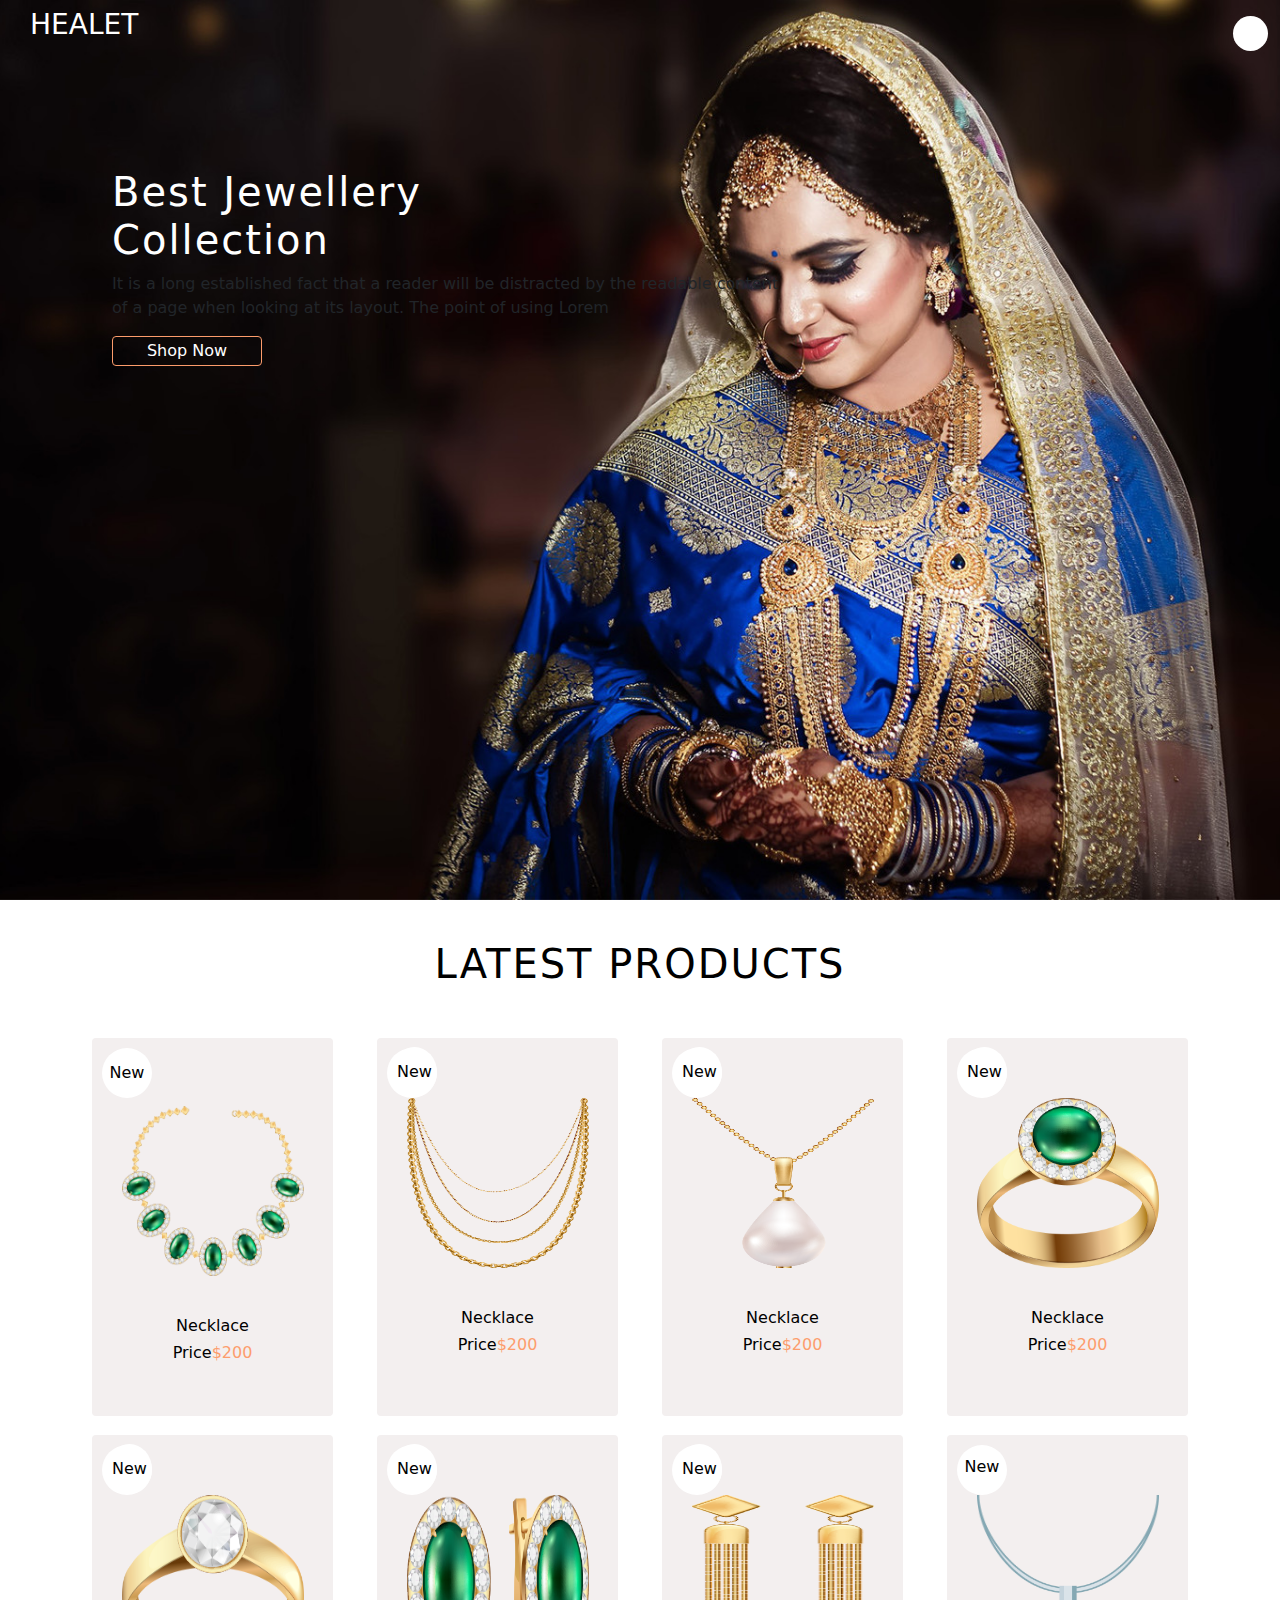
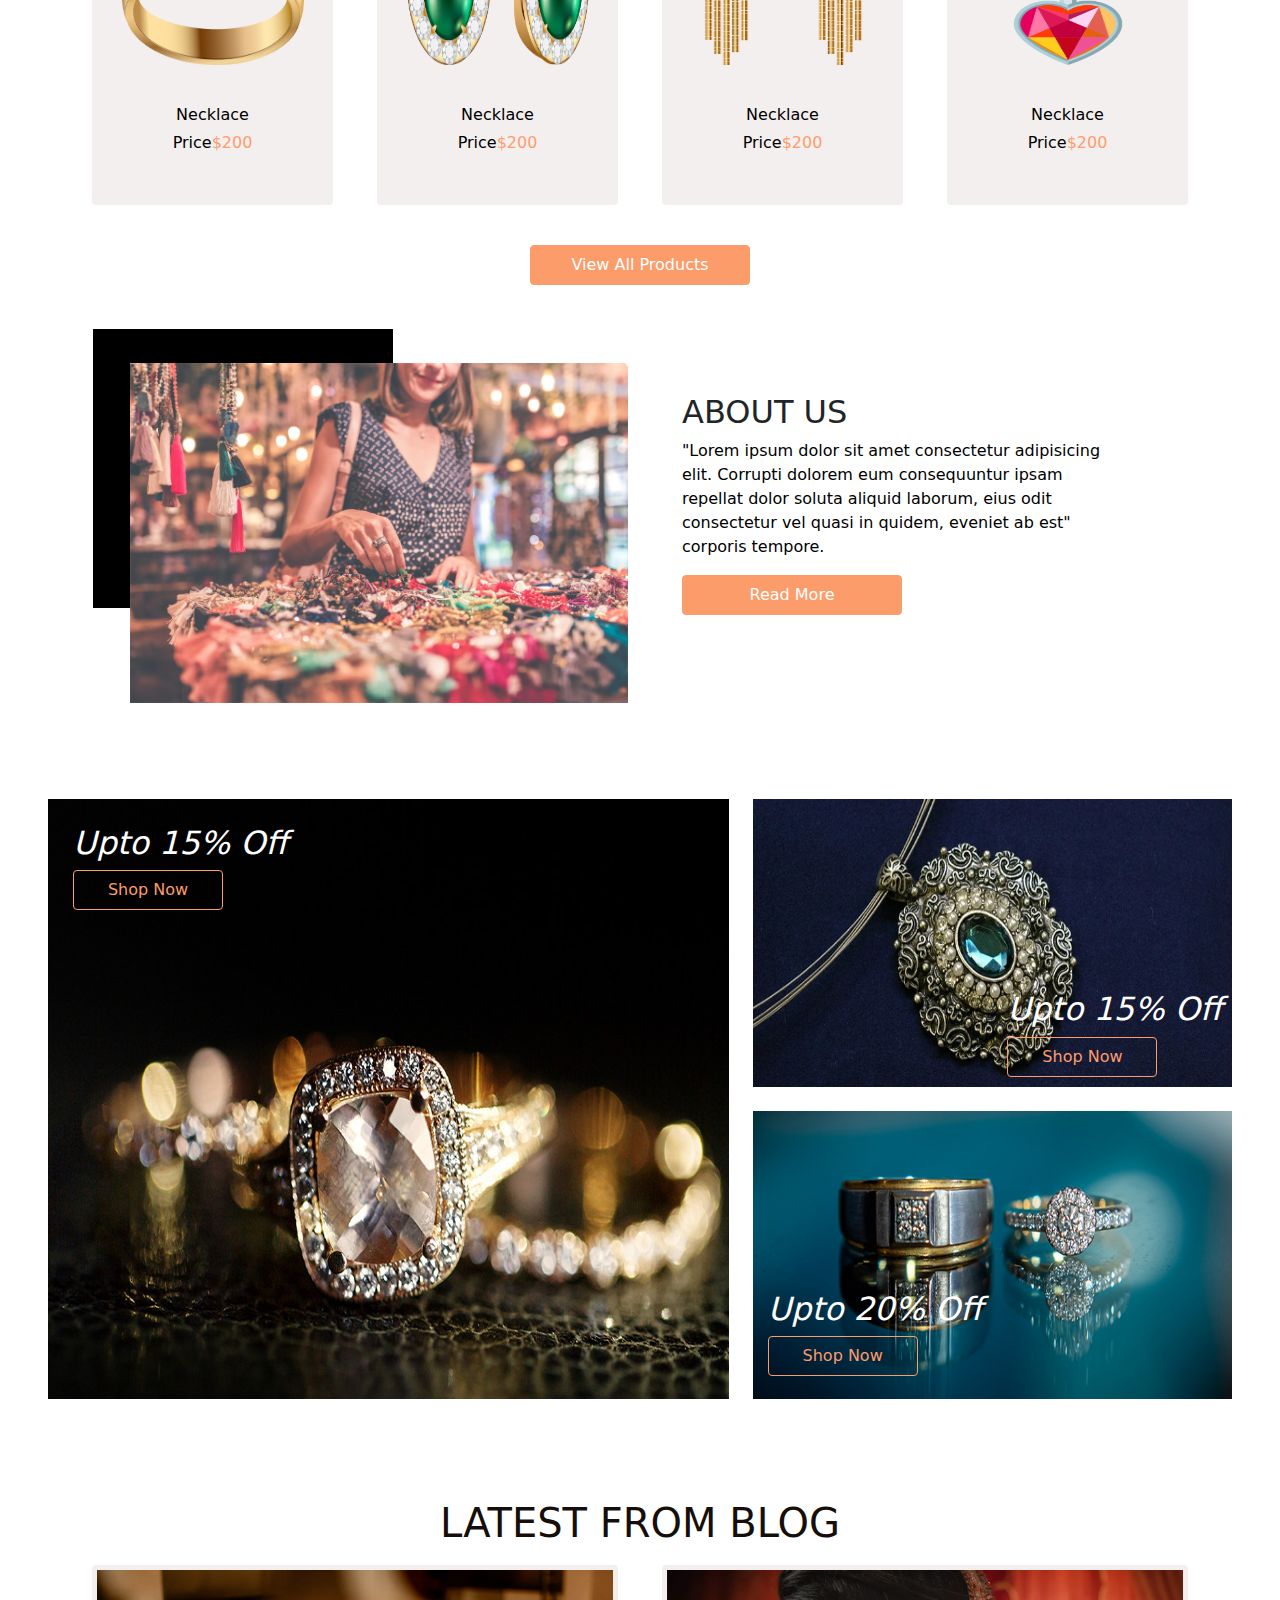
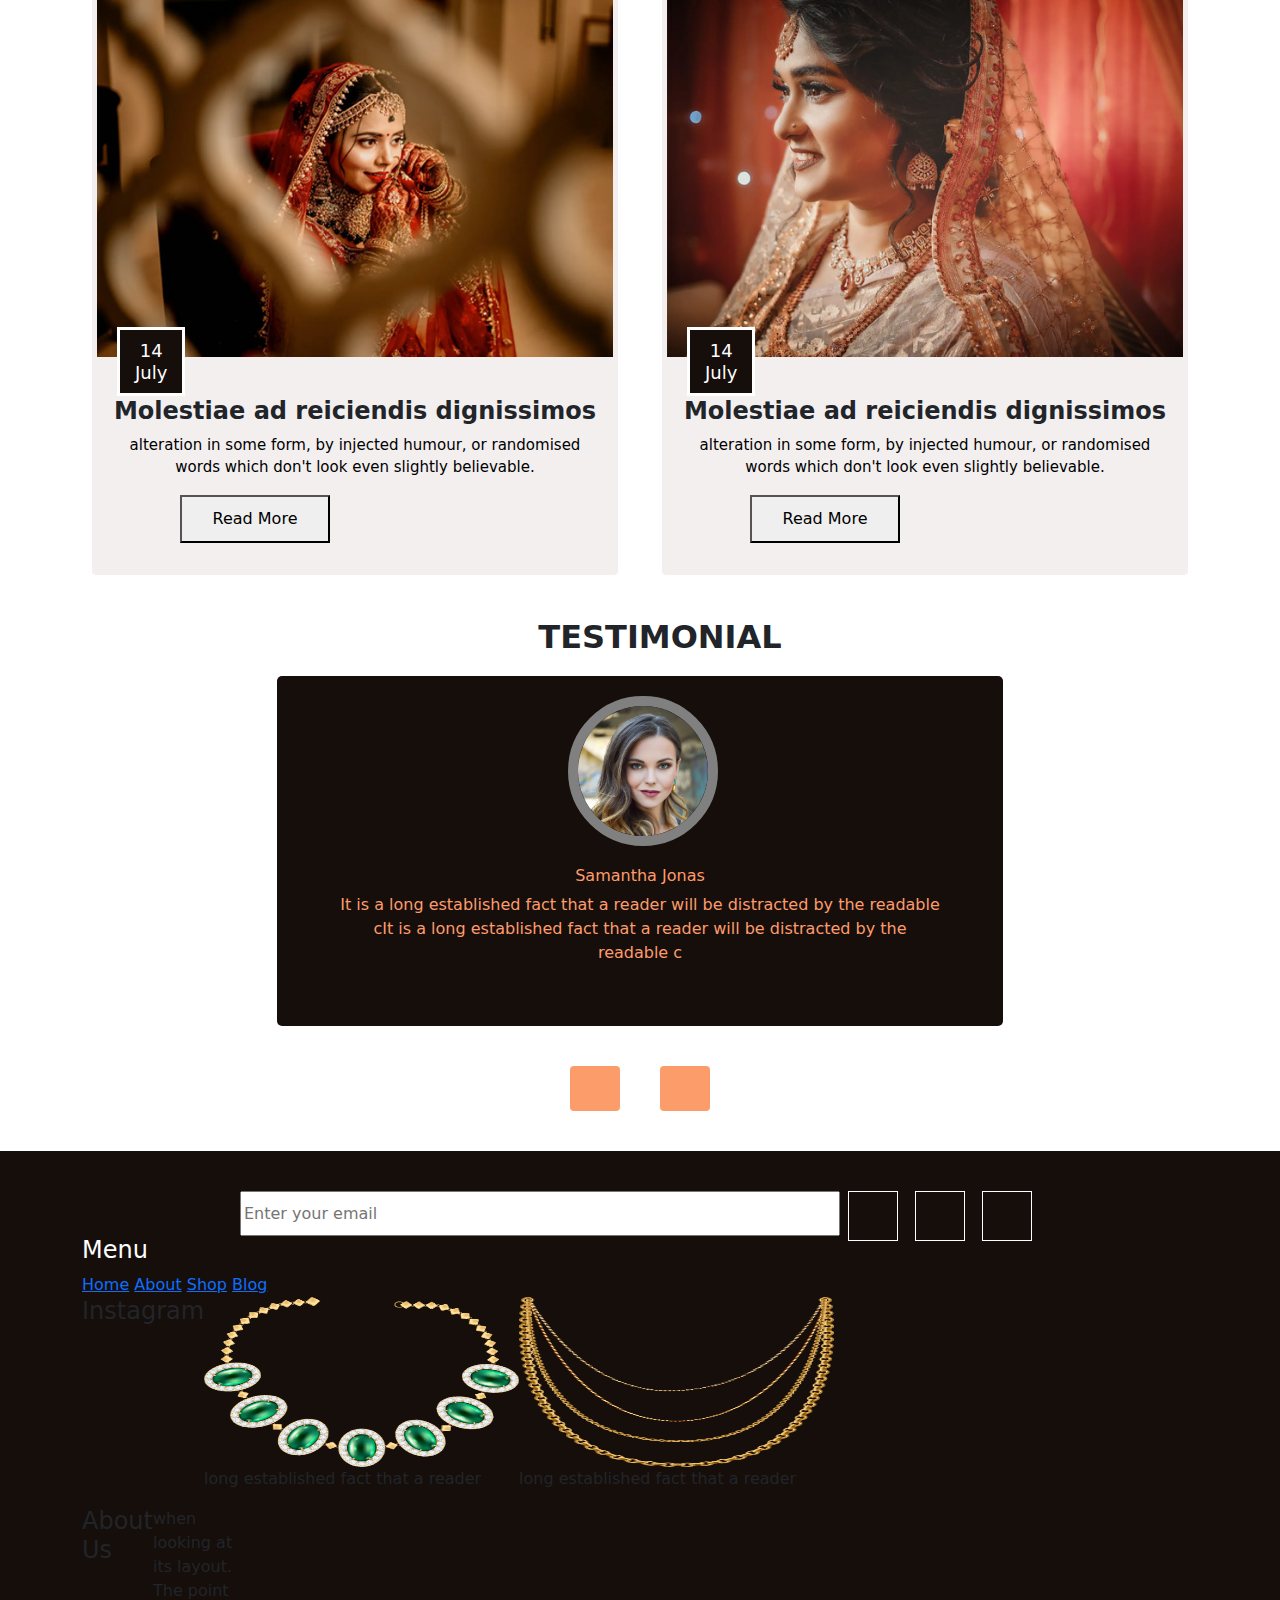
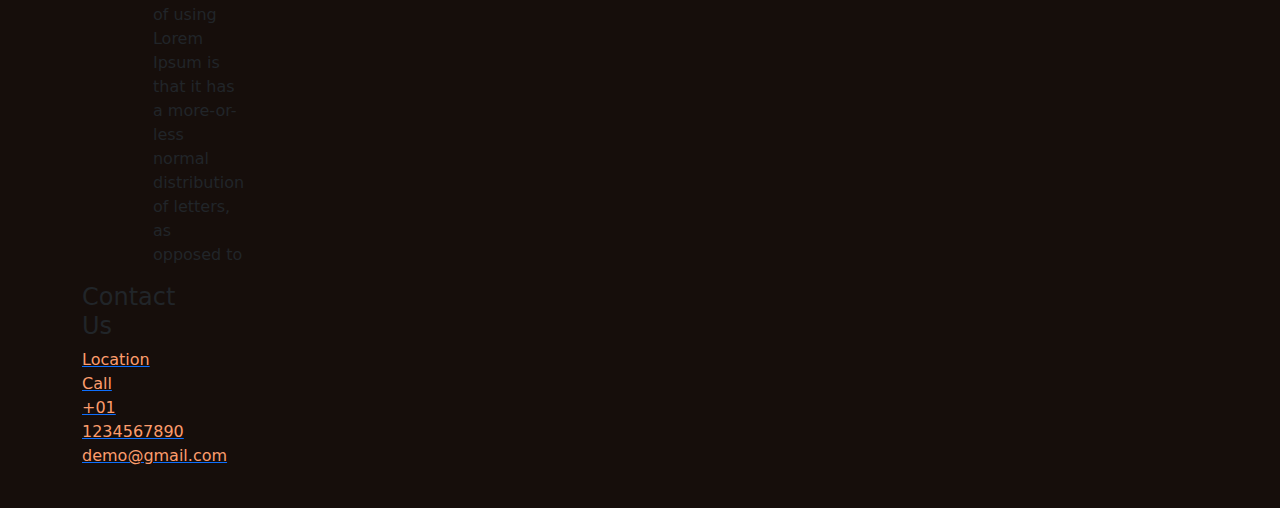
<file: Index.html>
<!DOCTYPE html>
<html lang="en">
  <head>
    <meta charset="UTF-8" />
    <meta name="viewport" content="width=device-width, initial-scale=1.0" />
    <link rel="stylesheet" href="/CSS/index.css" />
    <link rel="icon" href="Images/favicon.png" />
    <link
      href="https://cdn.jsdelivr.net/npm/bootstrap@5.3.3/dist/css/bootstrap.min.css"
      rel="stylesheet"
      integrity="sha384-QWTKZyjpPEjISv5WaRU9OFeRpok6YctnYmDr5pNlyT2bRjXh0JMhjY6hW+ALEwIH"
      crossorigin="anonymous"
    />
    <title>Healet</title>
  </head>
  <body>
    <div class="container-fluid main-container mobile">
      <div class="row">
        <div class="col-12 d-flex justify-content-between align-items-center">
          <div class="heading">
            <h3>HEALET</h3>
          </div>
          <div class="butn">
            <span class="btn-bar"></span>
            <span class="btn-bar"></span>
            <span class="btn-bar"></span>
          </div>
        </div>
        <section class="slider_section position-relative">
          <div class="container">
            <div class="col-xs-12 col-md-9 col-lg-8">
              <div class="detail-box">
                <h1>
                  Best Jewellery
                  <br />
                  Collection
                </h1>
                <p>
                  It is a long established fact that a reader will be distracted
                  by the readable content of a page when looking at its layout.
                  The point of using Lorem
                </p>
                <div>
                  <button href="/About.html" class="shop-now">Shop Now</button>
                </div>
              </div>
            </div>
          </div>
        </section>
      </div>
    </div>
    <div class="container">
      <div class="heading-container heading-center">
        <h1 class="text-center heading-h1">Latest Products</h1>
      </div>
      <div class="row">
        <div class="col-sm-6 col-md-4 col-lg-3">
          <div class="box">
            <a href>
              <div>
                <h6 class="new">New</h6>
              </div>
              <div class="img-box">
                <img src="/Images/p1.png" />
              </div>
              <div class="details-box">
                <h6>Necklace</h6>
                <h6>Price<span>$200</span></h6>
              </div>
            </a>
          </div>
        </div>
        <div class="col-sm-6 col-md-4 col-lg-3">
          <div class="box">
            <a href>
              <div class="new">
                <h6 class="new">New</h6>
              </div>
              <div class="img-box">
                <img src="/Images/p2.png" />
              </div>
              <div class="details-box">
                <h6>Necklace</h6>
                <h6>Price<span>$200</span></h6>
              </div>
            </a>
          </div>
        </div>
        <div class="col-sm-6 col-md-4 col-lg-3">
          <div class="box">
            <a href>
              <div class="new">
                <h6 class="new">New</h6>
              </div>
              <div class="img-box">
                <img src="/Images/p3.png" />
              </div>
              <div class="details-box">
                <h6>Necklace</h6>
                <h6>Price<span>$200</span></h6>
              </div>
            </a>
          </div>
        </div>
        <div class="col-sm-6 col-md-4 col-lg-3">
          <div class="box">
            <a href>
              <div class="new">
                <h6 class="new">New</h6>
              </div>
              <div class="img-box">
                <img src="/Images/p4.png" />
              </div>
              <div class="details-box">
                <h6>Necklace</h6>
                <h6>Price<span>$200</span></h6>
              </div>
            </a>
          </div>
        </div>
        <div class="col-sm-6 col-md-4 col-lg-3">
          <div class="box">
            <a href>
              <div class="new">
                <h6 class="new">New</h6>
              </div>
              <div class="img-box">
                <img src="/Images/p5.png" />
              </div>
              <div class="details-box">
                <h6>Necklace</h6>
                <h6>Price<span>$200</span></h6>
              </div>
            </a>
          </div>
        </div>
        <div class="col-sm-6 col-md-4 col-lg-3">
          <div class="box">
            <a href>
              <div class="new">
                <h6 class="new">New</h6>
              </div>
              <div class="img-box">
                <img src="/Images/p6.png" />
              </div>
              <div class="details-box">
                <h6>Necklace</h6>
                <h6>Price<span>$200</span></h6>
              </div>
            </a>
          </div>
        </div>
        <div class="col-sm-6 col-md-4 col-lg-3">
          <div class="box">
            <a href>
              <div class="new">
                <h6 class="new">New</h6>
              </div>
              <div class="img-box">
                <img src="/Images/p7.png" />
              </div>
              <div class="details-box">
                <h6>Necklace</h6>
                <h6>Price<span>$200</span></h6>
              </div>
            </a>
          </div>
        </div>
        <div class="col-sm-6 col-md-4 col-lg-3">
          <div class="box">
            <a href>
              <div class="new">
                <h6 class="new-text">New</h6>
              </div>
              <div class="img-box">
                <img src="/Images/p8.png" />
              </div>
              <div class="details-box">
                <h6>Necklace</h6>
                <h6>Price<span>$200</span></h6>
              </div>
            </a>
          </div>
        </div>
      </div>
      <div class="btn-div">
        <button class="view-btn">View All Products</button>
      </div>
    </div>
    <!-- About Us -->
    <section class="about-section">
      <div class="container abot-container">
        <div class="row p-5">
          <div class="col-md-6">
            <div class="img-box">
              <img src="/Images/about-img.jpg" alt="aboutImg" />
            </div>
          </div>
          <div class="col-md-6">
            <div class="detail-box">
              <div class="heading-container">
                <h2>About US</h2>
              </div>
              <p class="paragraph">
                "Lorem ipsum dolor sit amet consectetur adipisicing elit.
                Corrupti dolorem eum consequuntur ipsam repellat dolor soluta
                aliquid laborum, eius odit consectetur vel quasi in quidem,
                eveniet ab est" corporis tempore.
              </p>
              <button href="" class="view-btn">Read More</button>
            </div>
          </div>
        </div>
      </div>
    </section>
    <!-- About Us end -->

    <!-- offer section -->
    <div class="container-fluid px-5 my-5">
      <div class="row">
        <div class="col-lg-7 col-12">
          <div class="oferrImgBox">
            <img src="Images/o1.jpg" alt="o1" class="w-100 h-100" />
            <div class="contentBox">
              <h2 class="offer-text">Upto 15% Off</h2>
              <button class="btn-shop-now">Shop Now</button>
            </div>
          </div>
        </div>
        <div class="col-lg-5 col-12">
          <div style="position: relative">
            <img src="Images/o2.jpg" alt="o1" class="oferrImg2" />
            <div class="offer-15">
              <h2 class="offer-text">Upto 15% Off</h2>
              <button class="btn-shop-now">Shop Now</button>
            </div>
          </div>
          <div class="offer-3 mt-4">
            <img src="Images/o3.jpg" alt="o1" class="oferrImg2" />
            <div class="offer-20">
              <h2 class="offer-text">Upto 20% Off</h2>
              <button class="btn-shop-now">Shop Now</button>
            </div>
          </div>
        </div>
      </div>
    </div>

    <!-- offer section end-->
    <!-- blog section -->

    <div class="blog-section">
      <h1>Latest From Blog</h1>
      <div class="container">
        <div class="row">
          <div class="col-md-6">
            <div class="box">
              <div class="img-box">
                <img src="/Images/b1.jpg" class="w-100 h-100" />
                <h4 class="blog-date">14<br />July</h4>
              </div>
              <div class="details-box">
                <h4>Molestiae ad reiciendis dignissimos</h4>
                <p>
                  alteration in some form, by injected humour, or randomised
                  words which don't look even slightly believable.
                </p>
                <button class="read_more">Read More</button>
              </div>
            </div>
          </div>
          <div class="col-md-6">
            <div class="box">
              <div class="img-box">
                <img src="/Images/b2.jpg" class="w-100 h-100" />
                <h4 class="blog-date">14<br />July</h4>
              </div>
              <div class="details-box">
                <h4>Molestiae ad reiciendis dignissimos</h4>
                <p>
                  alteration in some form, by injected humour, or randomised
                  words which don't look even slightly believable.
                </p>
                <button class="read_more">Read More</button>
              </div>
            </div>
          </div>
        </div>
      </div>
    </div>
    <!-- blog section end-->
    <!-- clont section -->
    <div class="clint_section">
      <div class="container">
        <div class="heading_container">
          <h2>Testimonial</h2>
        </div>
        <div class="carusal_item">
          <div class="row">
            <div class="col-md-11 col-lg-10 mx-auto">
              <div class="box_clint">
                <div class="img-box">
                  <img src="/Images/client.jpg" class="img-clint" />
                </div>
                <div class="detailes-box">
                  <div class="name">
                    <h6>Samantha Jonas</h6>
                    <p>
                      It is a long established fact that a reader will be
                      distracted by the readable cIt is a long established fact
                      that a reader will be distracted by the readable c
                    </p>
                  </div>
                </div>
              </div>
            </div>
          </div>
        </div>
      </div>
    </div>
    <div class="arrow_icons">
      <div class="arrow">
        <i class="fa fa-long-arrow-left"></i>
      </div>
      <div class="arrow">
        <i class="fa fa-long-arrow-right"></i>
      </div>
    </div>
    <!-- clont section end -->
    <!-- footer section-->
    <div class="container-fluid footer">
      <div class="row">
        <div class="footer-section">
          <div class="search">
            <input type="search" placeholder="Enter your email" /><i
              class="fa fa-long-arrow-right arrow1"
            ></i>
          </div>
          <div class="social-icons">
            <div class="icon">
              <a href="">
                <i class="fa-brands fa-facebook"></i>
              </a>
            </div>
            <div class="icon">
              <a href="">
                <i class="fa-brands fa-linkedin-in"></i>
              </a>
            </div>
            <div class="icon">
              <a href="">
                <i class="fa-brands fa-twitter"></i>
              </a>
            </div>
          </div>
        </div>
      </div>
      <div class="info_section">
        <div class="container">
          <div class="row">
            <div class="col-md-6 col-lg-3">
              <div class="menu">
                <h4>Menu</h4>
                <div class="info_links-menu">
                  <a href="Index.html">Home</a>
                  <a href="About.html">About</a>
                  <a href="Shop.html">Shop</a>
                  <a href="Blog.html">Blog</a>
                </div>
              </div>
              <div class="info_insta">
                <h4>Instagram</h4>
                <div class="insta_box">
                  <div class="inst_img">
                    <img src="/Images/p1.png" />
                  </div>
                  <p>long established fact that a reader</p>
                </div>
                <div class="insta_box">
                  <div class="inst_img">
                    <img src="/Images/p2.png" />
                  </div>
                  <p>long established fact that a reader</p>
                </div>
              </div>
              <div class="col-md-6 col-lg-3">
                <div class="info_details">
                  <h4>About Us</h4>
                  <p>
                    when looking at its layout. The point of using Lorem Ipsum
                    is that it has a more-or-less normal distribution of
                    letters, as opposed to
                  </p>
                </div>
              </div>
              <div class="col-md-6 col-lg-3">
                <h4>Contact Us</h4>
                <div class="info_contact">
                  <a href="">
                    <i class="fa fa-map-marker"></i>
                    <span> Location </span>
                  </a>
                  <a href="">
                    <i class="fa fa-phone"></i>
                    <span> Call +01 1234567890 </span>
                  </a>
                  <a href="">
                    <i class="fa fa-envelope"></i>
                    <span> demo@gmail.com </span>
                  </a>
                </div>
              </div>
            </div>
          </div>
        </div>
      </div>
    </div>
    <!-- footer section end-->
    <link
      rel="stylesheet"
      href="https://cdnjs.cloudflare.com/ajax/libs/font-awesome/6.7.0/css/all.min.css"
      integrity="sha512-9xKTRVabjVeZmc+GUW8GgSmcREDunMM+Dt/GrzchfN8tkwHizc5RP4Ok/MXFFy5rIjJjzhndFScTceq5e6GvVQ=="
      crossorigin="anonymous"
      referrerpolicy="no-referrer"
    />
  </body>
</html>
</file>
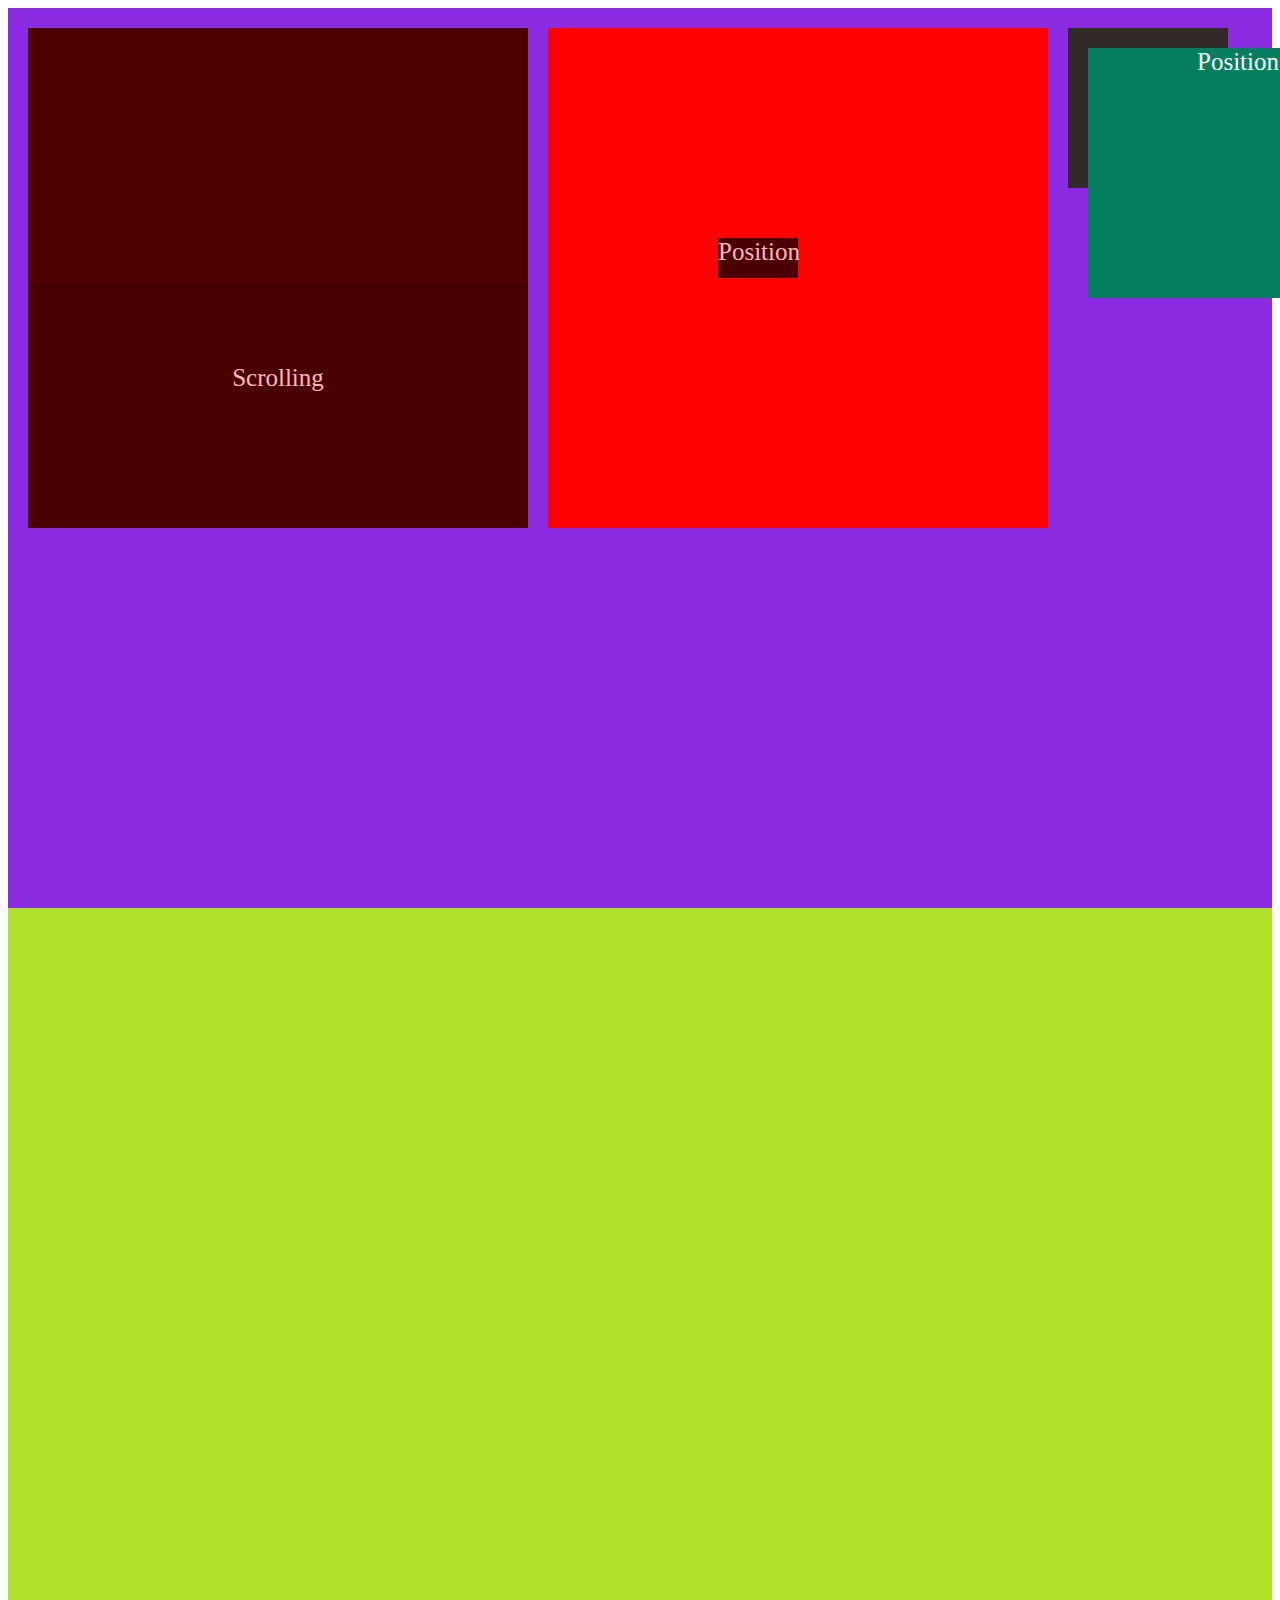
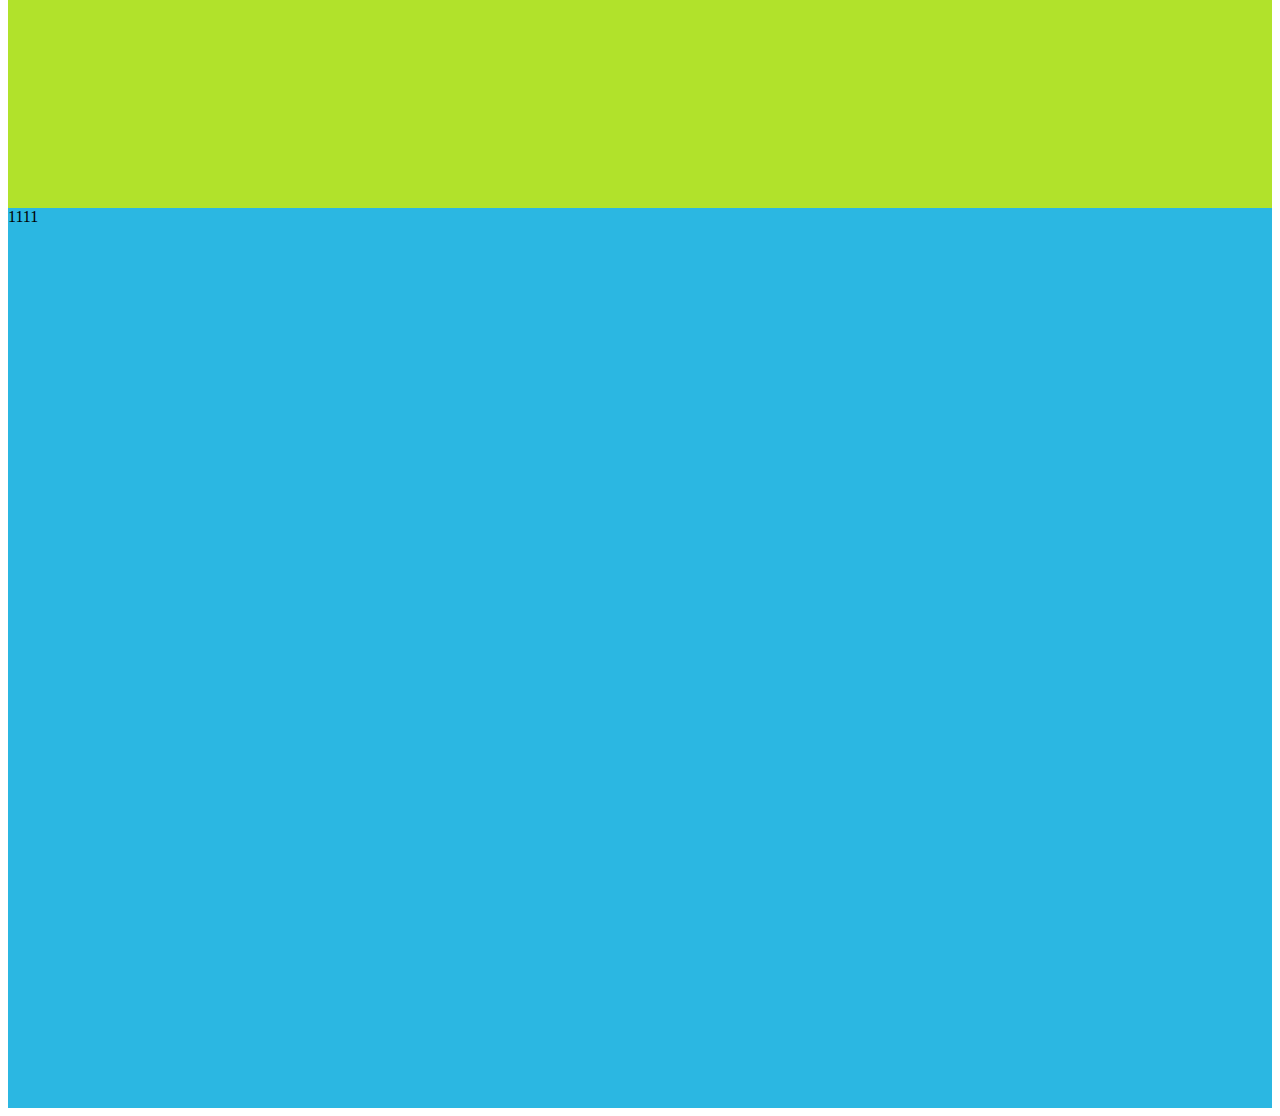
<file: class3.html>
<!DOCTYPE html>
<html lang="en">
  <head>
    <meta charset="UTF-8" />
    <meta name="viewport" content="width=device-width, initial-scale=1.0" />
    <title>Position</title>
  </head>
  <style>
    .box {
      width: 500px;
      height: 500px;
      background-color: red;
    }
    .box1 {
      width: 160px;
      height: 160px;
      background-color: rgb(51, 40, 40);
    }

    .parent {
      position: relative;
      overflow: hidden;
      overflow-y: scroll;
      margin-top: 20px;
      float: left;
      margin-left: 20px;
    }
    .parent1 {
      position: relative;
      margin-top: 20px;
      float: left;
      margin-left: 20px;
    }
    .child {
      position: absolute;
      width: 100%;
      height: 140%;
      top: 0;
      left: 0;
      background-color: black;
      opacity: 0.7;
      color: white;
      font-size: 25px;
      display: flex;
      justify-content: center;
      align-items: center;
    }
    .child1 {
      width: 80px;
      height: 40px;
      position: absolute;
      bottom: 50%;
      right: 50%;
      background-color: black;
      opacity: 0.7;
      color: white;
      font-size: 25px;
      text-align: center;
    }
    .child2 {
      width: 300px;
      height: 250px;
      position: absolute;
      top: 20px;
      left: 20px;
      background-color: rgb(5, 126, 96);
      opacity: 1;
      color: white;
      font-size: 25px;
      text-align: center;
    }
    .box3 {
      width: 300px;
      height: 250px;
      background-color: rgb(219, 0, 0);
      margin-top: 400px;
    }
    .child3 {
      width: 250px;
      height: 200px;
      position: absolute;
      top: -20px;
      left: -20px;
      background-color: rgb(5, 126, 96);
      opacity: 1;
      color: white;
      font-size: 25px;
      text-align: center;
      z-index: -1;
    }
    .box4 {
      width: 300px;
      height: 250px;
      background-color: rgb(219, 0, 0);
      margin-top: 400px;
      float: inline-end;
      box-shadow: -10px -10px 0px 4px #000;
    }
  </style>
  <body>
    <div class="parent box">
      <div class="child">Scrolling</div>
    </div>

    <!-- positioning -->
    <div class="parent1 box">
      <div class="child1">Position</div>
    </div>

    <!-- design position -->
    <div class="parent1 box1">
      <div class="child2">Position</div>
    </div>
    <!-- second -->
    <!-- design position -->
    <div class="parent1 box3">
      <div class="child3">Position</div>
    </div>
    <!-- third -->
    <div class="box4"></div>

    <!-- sticky -->
    <div style="width: 100%; height: 100vh; background-color: blueviolet"></div>
    <div
      style="
        width: 100%;
        height: 100vh;
        background-color: rgb(177, 226, 43);
        position: sticky;
        top: 0px;
      "
    ></div>
    <div
      style="
        width: 100%;
        height: 100vh;
        background-color: rgb(43, 183, 226);
        z-index: 24;
        position: relative;
      "
    >
      1111
    </div>
  </body>
</html>
</file>
<file: CSS/index.css>
body {
  padding: 0;
  margin: 0;
  box-sizing: border-box;
}
.main-container {
  background-image: url(/Images/slider-bg.jpg);
  width: 100%;
  height: 100vh;
  margin-top: 0;
}
.heading {
  margin: 10px;
  margin-top: 0;
  color: white;
  padding: 8px;
}
header {
  display: flex;
  justify-content: space-between;
  align-items: center;
  padding: 10px;
}
.butn {
  width: 35px;
  height: 35px;
  border-radius: 50%;
  background-color: white;
}
.btn-bar {
  width: 5px;
  height: 1px;
  color: black;
}
.shop-now {
  width: 150px;
  height: 30px;
  border: 1px solid #fd9c6b;
  border-radius: 4px;
  background-color: transparent;
  color: white;
}
.shop-now:hover {
  color: white;
  background-color: #fd9c6b;
}
div h1 {
  margin-top: 100px;
  color: white;
  letter-spacing: 2px;
}
.details-box p {
  color: black;
  font-size: 15px;
}

body {
  padding: 0;
  margin: 0;
  box-sizing: border-box;
}

.main-container {
  background-image: url(/Images/slider-bg.jpg);
  width: 100%;
  height: 100vh;
  margin-top: 0;
  background-size: cover;
  background-position: center;
}

.heading {
  margin: 10px;
  margin-top: 0;
  color: white;
  padding: 8px;
}

header {
  display: flex;
  justify-content: space-between;
  align-items: center;
  padding: 10px;
}

.butn {
  width: 35px;
  height: 35px;
  border-radius: 50%;
}
.box {
  height: 95%;
  margin: 10px;
  padding: 5px;
  border-radius: 4px;
  background-color: rgb(243, 239, 239);
  text-align: center;
}
.heading-h1 {
  color: black;
  margin: 40px;
}
img {
  width: 315px;
  height: 170px;
}
span {
  color: hsl(20, 97%, 71%);
}
.necklace {
  margin-top: 95px;
  margin-left: 5px;
}
.price {
  margin-top: 95px;
  margin-left: 150px;
}
.new {
  margin-top: 5px;
  margin-left: 5px;
  width: 50px;
  height: 50px;
  background-color: white;
  border-radius: 50%;
  display: flex;
  justify-content: center;
  align-items: center;
}
.new-text {
  align-items: center;
  /* align-items: center;
  justify-content: center; */
  text-align: center;
}
.details-box {
  margin: 5px;
  display: flex;
  justify-content: space-between;
}
.details-box h4 {
  font-weight: bold;
}
.read_more {
  width: 150px;
  padding: 10px;
  margin-right: 200px;
}
.read_more:hover {
  color: white;
  background-color: #160e0b;
}
.btn-div {
  margin: 30px;
  text-align: center;
}
.view-btn {
  width: 220px;
  height: 40px;
  border: 1px solid #fd9c6b;
  border-radius: 4px;
  background: #fd9c6b;
  color: white;
}
.view-btn:hover {
  width: 220px;
  height: 40px;
  border: 1px solid #fd9c6b;
  border-radius: 4px;
  background: white;
  color: #fd9c6b;
}
.box a {
  color: black;
  text-decoration: none;
}
.heading-container {
  text-transform: uppercase;
}
.about-section {
  width: 100% !important;
}
.abot-container {
  position: relative;
}
.abot-container::before {
  content: "";
  position: absolute;
  top: 14px;
  left: 23px;
  width: 300px;
  height: 64%;
  background-color: black;
  /* z-index: -1; */
}
.paragraph {
  color: black;
}
.about-section .img-box img {
  width: 100%;
  height: 340px;
  position: relative;
  margin: 0;
}
.detail-box {
  margin: 30px;
}

.about-section .img-box::before {
  position: absolute;
  top: 0;
  left: 0;
  width: 250px;
  height: 250px;
  background-color: #160e0b;
}
.offer-section .offer-box1 .detaile-box {
  position: relative;
  width: 100%;
  height: 100%;
  top: 0;
  left: 0;
  display: flex;
}
.offer-section .offer-box1 img {
  width: 95%;
  height: 100%;
  background: white;
}
.offer-section .offer-box2 .offer-box3 {
  width: 100%;
  height: 100%;
}
.offer-section .offer-box2 img {
  width: 92%;
  height: 100%;
}
.offer-section .offer-box3 img {
  width: 92%;
  height: 100%;
}
.social-icons {
  width: 200px;
  height: 20px;
  justify-content: space-around;
  display: flex;
}
.footer-section {
  width: 100%;
  height: 100%;
  margin: 15px;
  display: flex;
  background-color: #160e0b;
}

@media (max-width: 344px) {
  .mobile {
    height: 435px;
  }
}
@media (max-width: 776px) {
  .img-box img {
    width: 168px;
  }
}
@media (max-width: 7820px) {
  .img-box img {
    width: 182px;
  }
}
.oferrImgBox {
  width: 100%;
  height: 600px;
  position: relative;
}

.oferrImg2 {
  width: 100%;
  height: 288px;
}
.contentBox {
  position: absolute;
  top: 5px;
  left: 5px;
  width: 100%;
  height: 100%;
  background-color: transparent;
  color: white;
  margin: 20px;
}

.btn-shop-now {
  width: 150px;
  height: 40px;
  border: 1px solid #fd9c6b;
  border-radius: 4px;
  color: #fd9c6b;
  background-color: transparent;
}
.offer-text {
  font-style: oblique;
}
.offer-3 {
  position: relative;
}
.offer-20 {
  position: absolute;
  bottom: -189px;
  left: 5px;
  width: 100%;
  height: 100%;
  background-color: transparent;
  color: white;
  margin: 10px;
}
.offer-15 {
  position: absolute;
  bottom: 10px;
  right: 10px;
  color: white;
}
.blog-section {
  width: 100%;
  height: 100%;
  margin: auto;
  text-align: center;
}
.blog-section h1 {
  width: 100%;
  height: 1005;
  color: #160e0b;
  text-transform: uppercase;
  letter-spacing: 0;
}
.blog-img {
  width: 100%;
  height: 100vh;
}
.box {
  position: relative;
}
.blog-section .box .img-box .blog-date {
  position: absolute;
  left: 25px;
  bottom: 179px;
  font-size: 18px;
  background-color: rgb(22, 14, 11);
  text-align: center;
  color: rgb(255, 255, 255);
  padding: 10px 15px;
  margin: 0px;
  border-width: 3px;
  border-style: solid;
  border-color: rgb(255, 255, 255);
  border-image: initial;
}
.details-box {
  display: inline-block;
  padding: 35px 10px;
}
.heading_container h2 {
  width: 100%;
  height: 100%;
  text-align: center;
  margin: 20px;
  text-transform: uppercase;
  font-weight: bold;
}
.carusal_item {
  border-radius: 5px;
  margin: auto;
  width: 65%;
  height: 350px;
  background-color: rgb(22, 14, 11);
  margin: auto;
}
.img-box .img-clint {
  width: 150px;
  height: 150px;
  border: 10px solid gray;
  border-radius: 50%;
  background-color: rgb(22, 14, 11);
  color: white;
  align-items: center;
  justify-content: center;
  text-align: center;
  margin: 20px 38%;
}
/* .box_clint {
  background-color: rgb(22, 14, 11);
} */
.name {
  color: rgb(253, 156, 107);
  margin: auto;
  text-align: center;
}
.footer {
  width: 100%;
  height: 100%;
  margin: 20px;
  background-color: rgb(22, 14, 11);
  padding: 40px;
}
.arrow_icons {
  margin: 40px;
  /* width: 100%; */
  height: 100%;
  display: flex;

  gap: 40px;
  align-items: center;
  justify-content: center;
}
.arrow {
  width: 50px;
  height: 45px;
  background: rgb(253, 156, 107);
  color: white;
  text-align: center;
  padding: auto;
  border-radius: 4px;
}
.arrow1 {
  width: 50px;
  height: 45px;
  background: rgb(253, 156, 107);
  color: white;
  text-align: center;
  padding: auto;
  border-radius: 4px;
}
.search input {
  width: 600px;
  height: 45px;
}
.icon {
  margin: auto;
  width: 50px;
  height: 50px;
  border: 1px solid white;
  text-align: center;
}
.icon:hover {
  border: 1px solid #fd9c6b;
}
.icon a i {
  color: white;
}
.icon a i:hover {
  color: #fd9c6b;
}
.footer-section {
  justify-content: center;
  margin: auto;
  margin-top: 20px;
}
.info_section {
  width: 100%;
  height: 100%;
  display: flex;
}
.info_insta,
.info_details {
  display: flex;
}
.menu {
  color: white;
}
.info_links-menu {
  display: inline;
}
</file>
